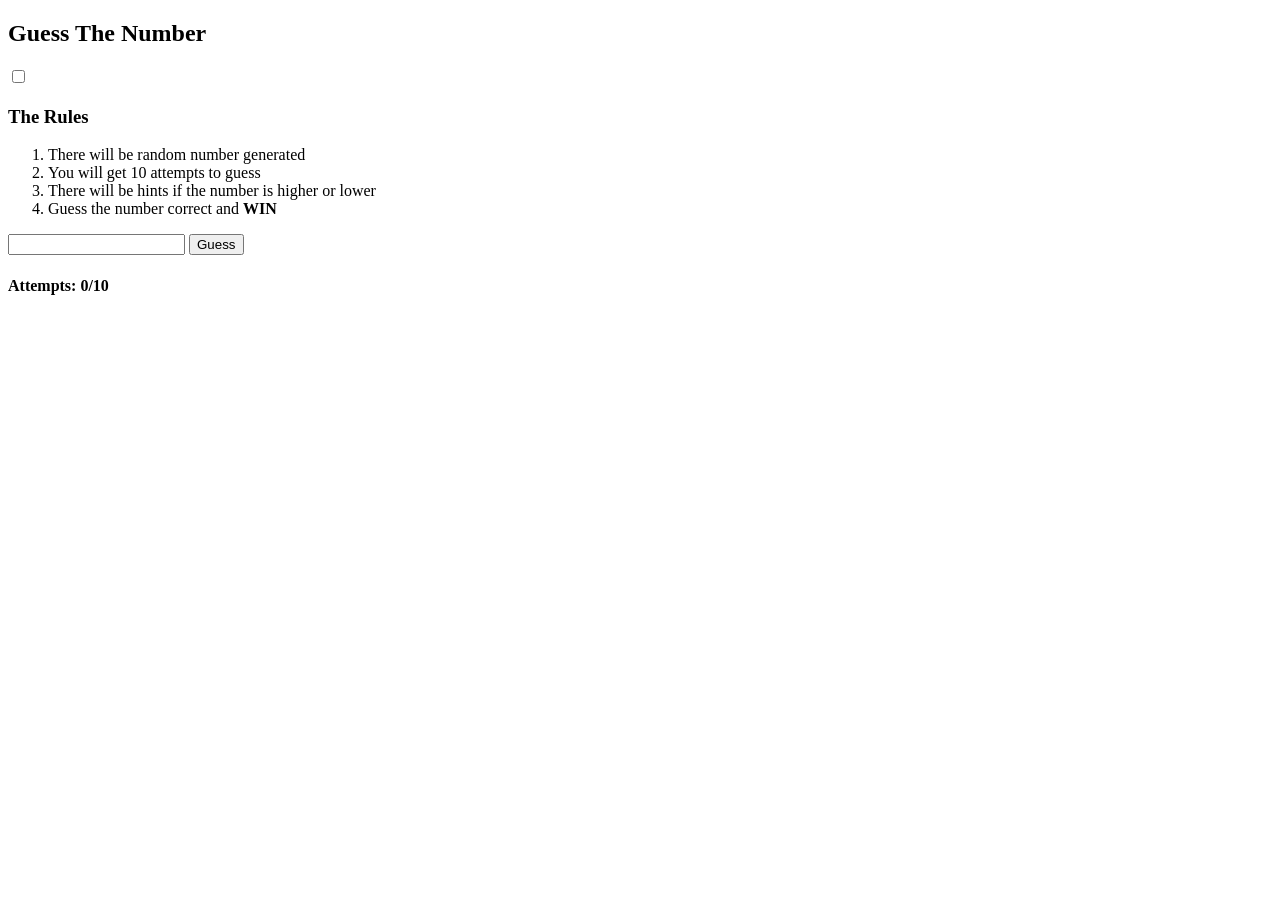
<file: Phase1/Common/ReIterate/GuessTheNumber/index.html>
<!DOCTYPE html>
<html lang="en">
<head>
    <meta charset="UTF-8">
    <meta name="viewport" content="width=device-width, initial-scale=1.0">
    <title>Guess The Number</title>
</head>
<body>
    <header>
        <div>
            <h2>Guess The Number</h2>
        </div>
        <div>
            <input type="checkbox" class="toggle-theme">
        </div>
    </header>
    <main>
        <div>
            <h3>
                The Rules
            </h3>
            <div>
                <ol>
                    <li>There will be random number generated</li>
                    <li>You will get 10 attempts to guess</li>
                    <li>There will be hints if the number is higher or lower</li>
                    <li>Guess the number correct and <b>WIN</b></li>
                </ol>
            </div>
        </div>
        <div id="game-container">
            <div>
                <input type="textarea" id="user-guess">
                <button id="guess-submit">Guess</button>
                <h4 id="attempt-Cont">Attempts: 0/10</h4>
                <div id="feedback-container">
                    <h4 id="feedback"></h4>
                </div>
            </div>
            <div hidden id="result-container">
                <h2 id="result"></h2>
            </div>
        </div>
    </main>
</body>
<script src="./script.js"></script>
</html>
</file>
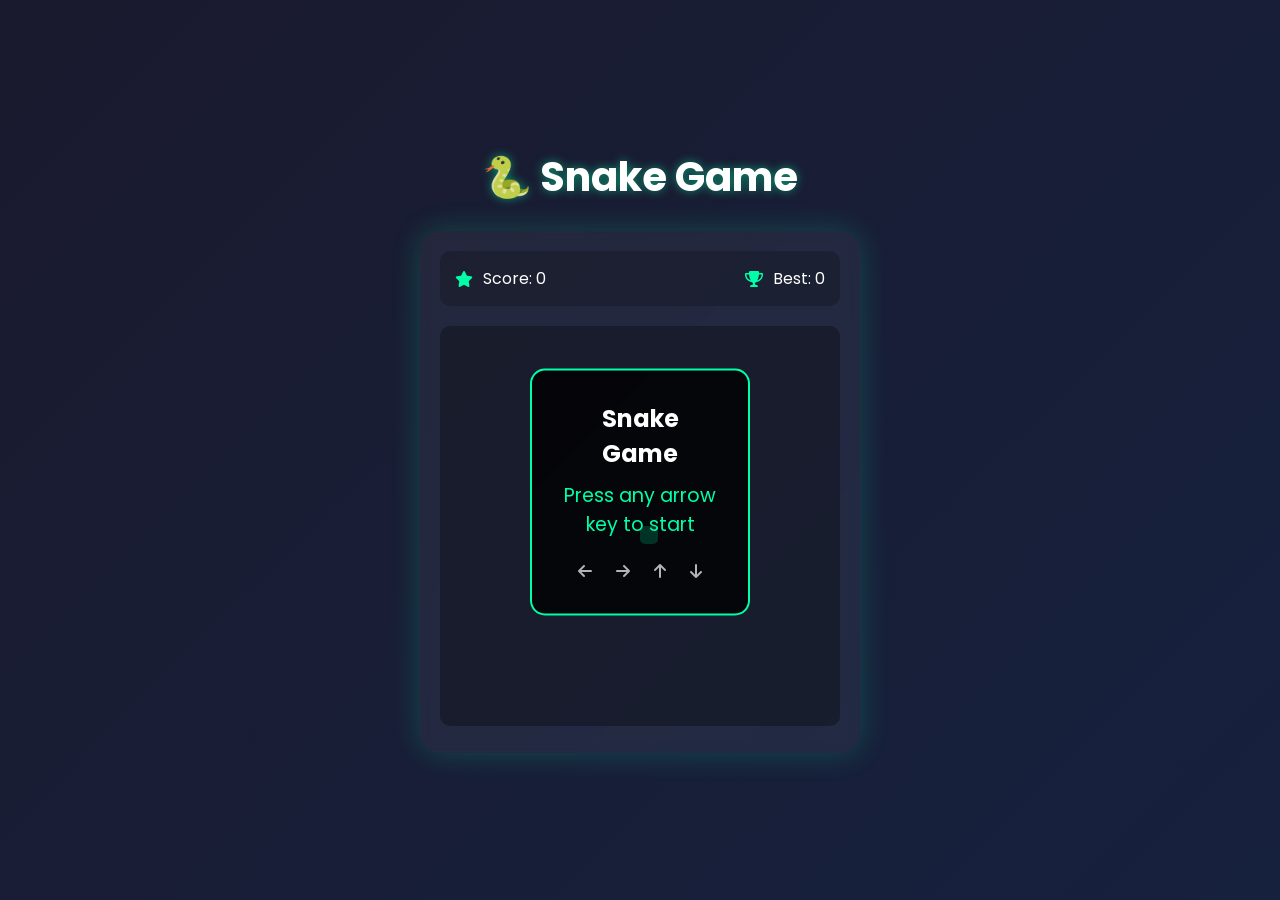
<file: Phase1/Unranked/Snake Game/Snake_game.html>
<!DOCTYPE html>
<html>
<head>
    <title>Snake Game</title>
    <link href="https://cdnjs.cloudflare.com/ajax/libs/font-awesome/6.0.0/css/all.min.css" rel="stylesheet">
    <link href="SnakeStyle.css" rel = "stylesheet">
</head>
<body>
    <h1 class="game-title">🐍 Snake Game</h1>
    <div id="game-container">
        <div class="stats-container">
            <div class="stat-box">
                <i class="fas fa-star"></i>
                <span id="score">Score: 0</span>
            </div>
            <div class="stat-box">
                <i class="fas fa-trophy"></i>
                <span id="high-score">Best: 0</span>
            </div>
        </div>
        <canvas id="game-board" width="400" height="400"></canvas>
        <div id="start-screen">
            <h2>Snake Game</h2>
            <p class="key-prompt">Press any arrow key to start</p>
            <div class="controls">
                <span><i class="fas fa-arrow-left"></i></span>
                <span><i class="fas fa-arrow-right"></i></span>
                <span><i class="fas fa-arrow-up"></i></span>
                <span><i class="fas fa-arrow-down"></i></span>
            </div>
        </div>
        <div id="game-over">
            <h2>Game Over!</h2>
            <p>Final Score: <span id="final-score">0</span></p>
            <button class="btn" onclick="restartGame()">
                <i class="fas fa-redo"></i> Play Again
            </button>
        </div>
    </div>
    <script src="SnakeCore.js"></script>
</body>
</html>
</file>
<file: Phase1/Unranked/Snake Game/SnakeStyle.css>
@import url('https://fonts.googleapis.com/css2?family=Poppins:wght@400;600&display=swap');

        * {
            margin: 0;
            padding: 0;
            box-sizing: border-box;
        }

        body {
            display: flex;
            flex-direction: column;
            align-items: center;
            justify-content: center;
            min-height: 100vh;
            background: linear-gradient(135deg, #1a1a2e, #16213e);
            font-family: 'Poppins', sans-serif;
            color: #fff;
        }

        .game-title {
            font-size: 2.5rem;
            margin-bottom: 1.5rem;
            text-shadow: 0 0 10px rgba(0,255,170,0.5);
            animation: glow 2s ease-in-out infinite alternate;
        }

        @keyframes glow {
            from { text-shadow: 0 0 10px rgba(0,255,170,0.5); }
            to { text-shadow: 0 0 20px rgba(0,255,170,0.8); }
        }

        #game-container {
            position: relative;
            padding: 20px;
            background: rgba(255, 255, 255, 0.05);
            border-radius: 20px;
            box-shadow: 0 0 30px rgba(0,255,170,0.2);
            backdrop-filter: blur(5px);
        }

        #game-board {
            border-radius: 10px;
            background: rgba(0, 0, 0, 0.3);
        }

        .stats-container {
            display: flex;
            justify-content: space-between;
            padding: 15px;
            background: rgba(0, 0, 0, 0.2);
            border-radius: 10px;
            margin-bottom: 20px;
        }

        .stat-box {
            display: flex;
            align-items: center;
            gap: 10px;
        }

        .stat-box i {
            color: #00ffa6;
        }

        #start-screen {
            position: absolute;
            top: 50%;
            left: 50%;
            transform: translate(-50%, -50%);
            text-align: center;
            background: rgba(0, 0, 0, 0.8);
            padding: 30px;
            border-radius: 15px;
            border: 2px solid #00ffa6;
            animation: pulse 2s infinite;
        }

        @keyframes pulse {
            0% { transform: translate(-50%, -50%) scale(1); }
            50% { transform: translate(-50%, -50%) scale(1.05); }
            100% { transform: translate(-50%, -50%) scale(1); }
        }

        #game-over {
            position: absolute;
            top: 50%;
            left: 50%;
            transform: translate(-50%, -50%);
            background: rgba(0, 0, 0, 0.9);
            padding: 30px;
            border-radius: 15px;
            text-align: center;
            display: none;
            border: 2px solid #00ffa6;
        }

        .btn {
            background: #00ffa6;
            color: #1a1a2e;
            border: none;
            padding: 12px 24px;
            border-radius: 25px;
            font-size: 1rem;
            font-weight: 600;
            cursor: pointer;
            transition: all 0.3s ease;
            margin-top: 20px;
        }

        .btn:hover {
            transform: translateY(-2px);
            box-shadow: 0 5px 15px rgba(0,255,170,0.4);
        }

        .controls {
            margin-top: 20px;
            text-align: center;
            color: rgba(255, 255, 255, 0.7);
        }

        .controls span {
            display: inline-block;
            margin: 0 10px;
        }

        .key-prompt {
            color: #00ffa6;
            font-size: 1.2rem;
            margin-top: 10px;
        }
</file>
